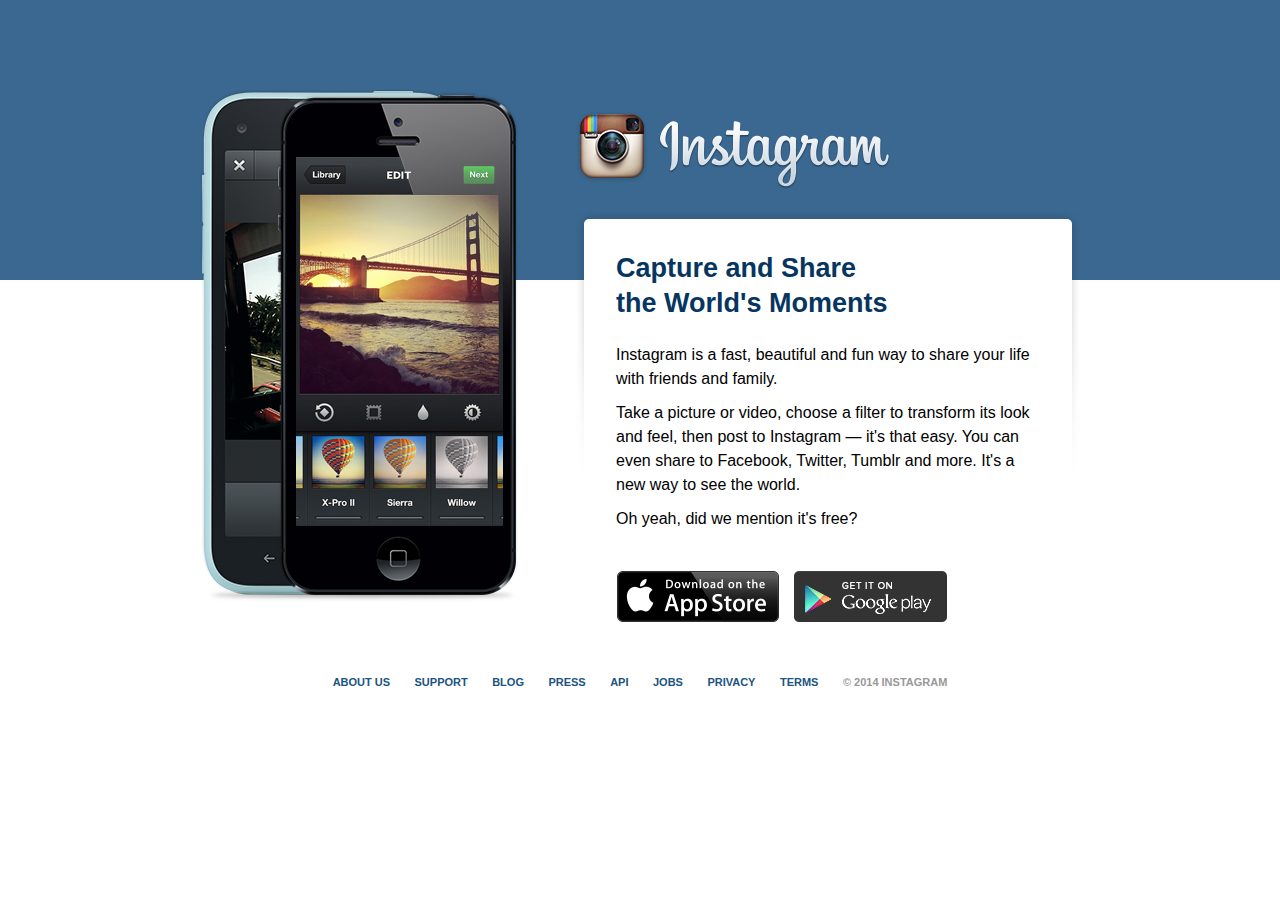
<file: homework/Build-A-Static-Site/instagram_exercise/complete/index.html>
<!DOCTYPE>
<html lang="en">
<head>
  <title>Instagram</title>
  <link href="css/main.css" rel="stylesheet">
</head>
<body>
  <div class="page">

    <div class="content">
      <h1><img src="images/brand.png" alt="Instagram"></h1>

      <div class="main" role="main">
        <h2>Capture and Share<br> the World's Moments</h2>

        <p>Instagram is a <b>fast</b>, <b>beautiful</b> and <b>fun</b> way to share your life with friends and family.</p>

        <p>Take a picture or video, choose a filter to transform its look and feel, then post to Instagram &mdash; it's that easy. You can even share to Facebook, Twitter, Tumblr and more. It's a new way to see the world.</p>

        <p>Oh yeah, did we mention it's free?</p>

        <a href="#">
          <img src="images/badge-iphone.png" alt="Download on the App Store.">
        </a>
        <a href="#">
          <img src="images/badge-android.png" alt="Get it on Google Play.">
        </a>
      </div>
    </div>

    <img src="images/phones.png" class="product-photo" alt="">

    <ul class="footer" role="contentinfo">
      <li><a href="#">About Us</a></li>
      <li><a href="#">Support</a></li>
      <li><a href="#">Blog</a></li>
      <li><a href="#">Press</a></li>
      <li><a href="#">API</a></li>
      <li><a href="#">Jobs</a></li>
      <li><a href="#">Privacy</a></li>
      <li><a href="#">Terms</a></li>
      <li>&copy; 2014 Instagram</li>
    </ul>

  </div>
</body>
</html>
</file>
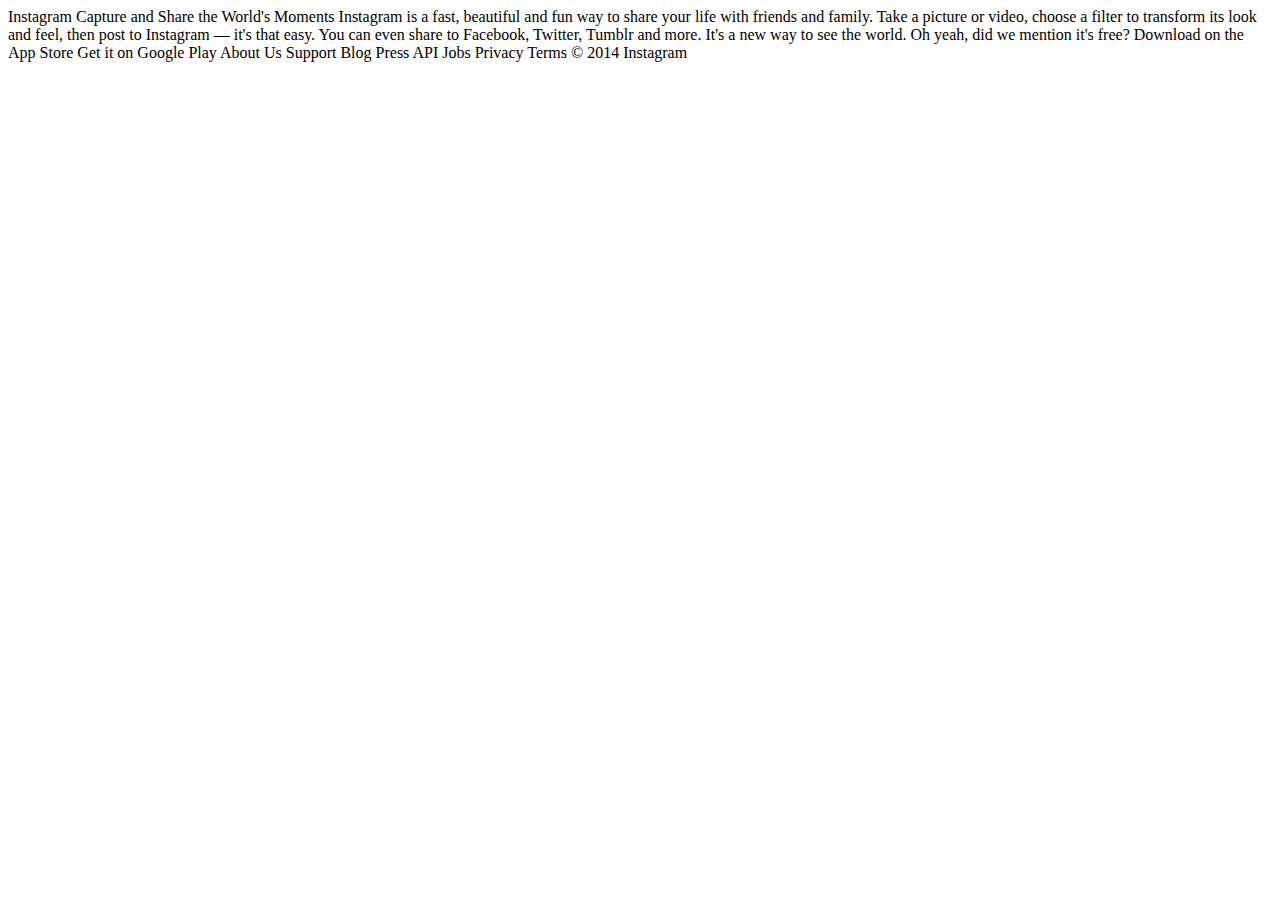
<file: homework/Build-A-Static-Site/instagram_exercise/starter_no_markup/index.html>
<!DOCTYPE>
<html lang="en">
<head>
  <title>Instagram</title>
</head>
<body>
  Instagram

  Capture and Share the World's Moments

  Instagram is a fast, beautiful and fun way to share your life with friends and family.

  Take a picture or video, choose a filter to transform its look and feel, then post to Instagram &mdash; it's that easy. You can even share to Facebook, Twitter, Tumblr and more. It's a new way to see the world.

  Oh yeah, did we mention it's free?

  Download on the App Store
  Get it on Google Play

  About Us 
  Support
  Blog
  Press
  API
  Jobs
  Privacy
  Terms

  &copy; 2014 Instagram
</body>
</html>
</file>
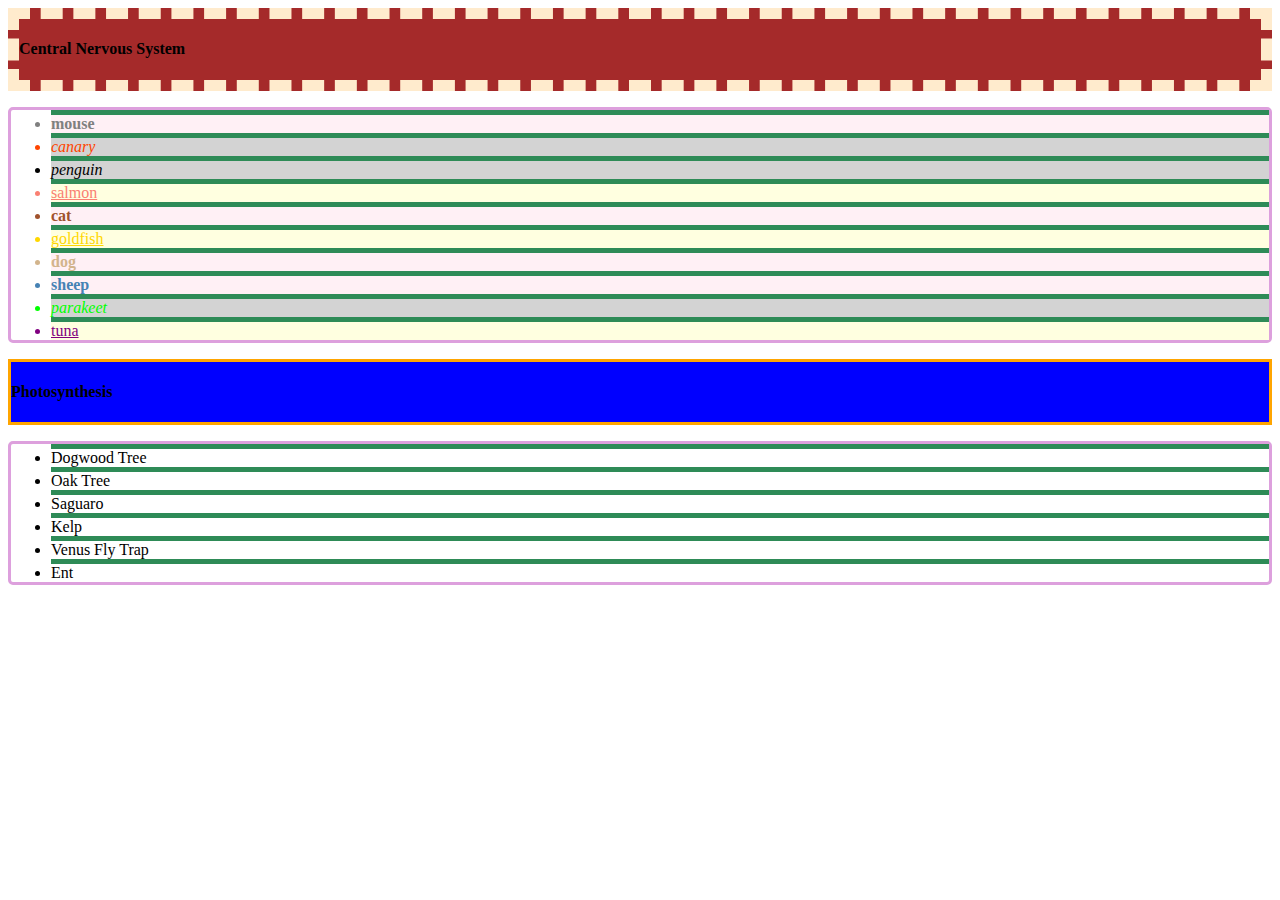
<file: homework/Build-A-Static-Site/css-selector-basics-exercise/solution-code/independent-practice/index.html>
<!DOCTYPE>
<html>
  <head>
  <title>Intro to CSS</title>
  <link rel="stylesheet" type="text/css" href="css/style.css">
  </head>
<body>
  <div id="central">
      <h4>Central Nervous System</h4>
  </div>
  <ul>
      <li class="mammal" id="mouse">mouse</li>
      <li class="bird" id="canary">canary</li>
      <li class="bird" id="penguin">penguin</li>
      <li class="fish" id="salmon">salmon</li>
      <li class="mammal" id="cat">cat</li>
      <li class="fish" id="goldfish">goldfish</li>
      <li class="mammal" id="dog">dog</li>
      <li class="mammal" id="sheep">sheep</li>
      <li class="bird" id="parakeet">parakeet</li>
      <li class="fish" id="tuna">tuna</li>
  </ul>
  <div id="photo">
   <h4>Photosynthesis</h4>
  </div>
  <ul>
      <li>Dogwood Tree</li>
      <li>Oak Tree</li>
      <li>Saguaro</li>
      <li>Kelp</li>
      <li>Venus Fly Trap</li>
      <li>Ent</li>
  </ul>
</body>
</html>
</file>
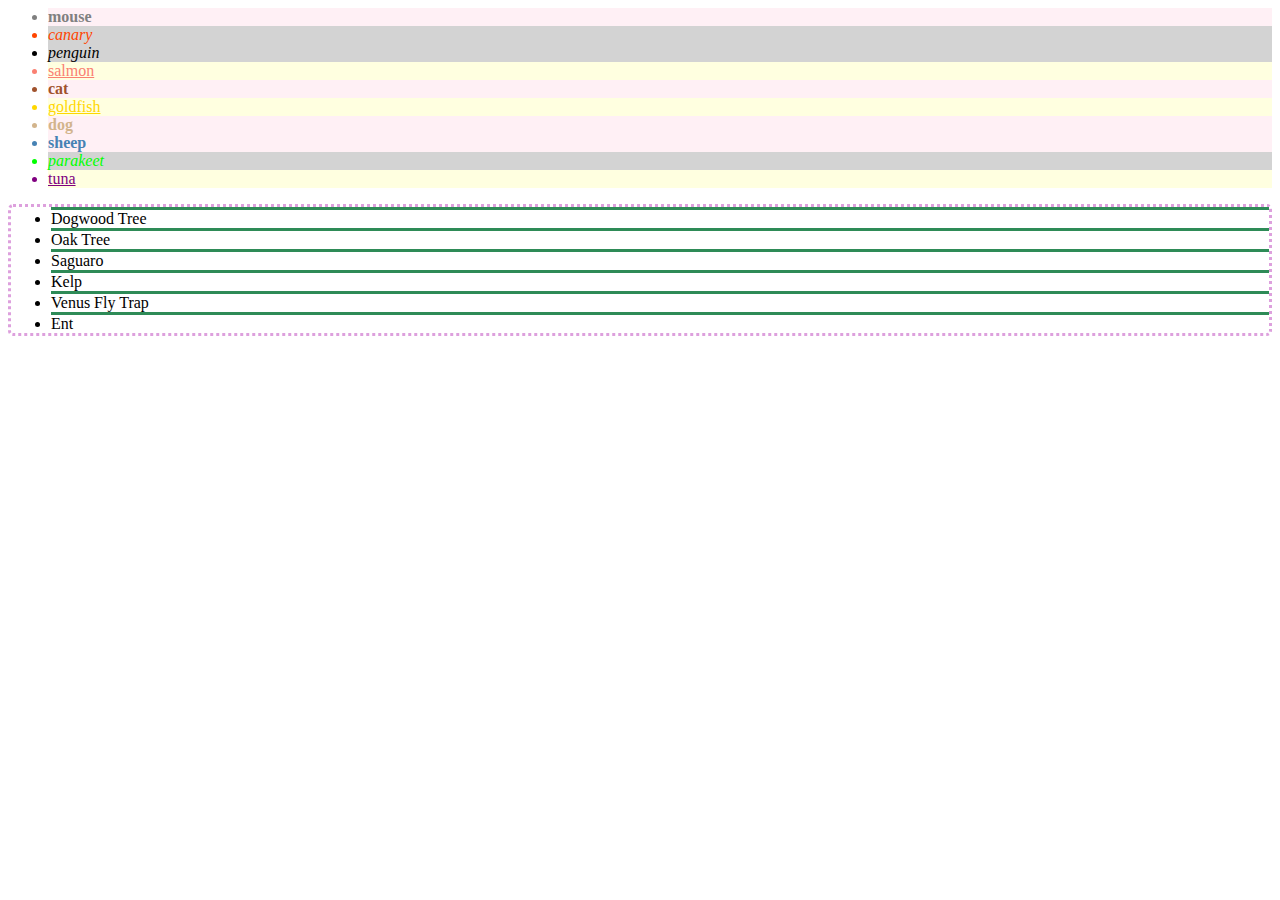
<file: homework/Build-A-Static-Site/css-selector-basics-exercise/starter-code/independent-practice/index.html>
<!DOCTYPE>
<html>
  <head>
  <title>Intro to CSS</title>
  <link rel="stylesheet" href="css/style.css">
  </head>
<body>
  <ul>
    <li id="mouse" class="mammals">mouse</li>
      <li id="canary" class="birds">canary</li>
      <li id="penguin" class="birds">penguin</li>
      <li id="salmon" class="fish">salmon</li>
      <li id="cat" class="mammals">cat</li>
      <li id="goldfish" class="fish">goldfish</li>
      <li id="dog" class="mammals">dog</li>
      <li id="sheep" class="mammals">sheep</li>
      <li id="parakeet" class="birds">parakeet</li>
      <li id="tuna" class="fish">tuna</li>
  </ul>

  <ul id="trees">
    <li>Dogwood Tree</li>
    <li>Oak Tree</li>
    <li>Saguaro</li>
    <li>Kelp</li>
    <li>Venus Fly Trap</li>
    <li>Ent</li>
  </ul>
</body>
</html>
</file>
<file: homework/Build-A-Static-Site/instagram_exercise/complete/css/main.css>
body {
  background: #fff url("../images/bgtile.png") repeat-x;
  font: 200 16px/1.5 "Helvetica Neue", Helvetica, Arial, sans-serif;
  margin: 0;
}

.page {
  margin: 90px auto 0;
  width: 880px;
}

.content {
  float: right;
}

.main {
  background: url("../images/frame.png") no-repeat;
  min-height: 204px;
  padding: 40px;
  width: 424px;
}

.main h2 {
  color: #06365f;
  font-size: 27px;
  line-height: 1.3;
  margin-top: 0;
}

.main p {
  margin: 10px 0;
}

.main a {
  display: inline-block;
  margin-right: 10px;
  margin-top: 30px;
  text-decoration: none;
}

.footer {
  clear: both;
  list-style: none;
  margin: 0 0 20px;
  padding: 0;
  text-align: center;
}

.footer li {
  color: #999;
  display: inline;
  font-size: 11px;
  font-weight: bold;
  margin: 0 10px;
  text-transform: uppercase;
}

.footer a {
  color: #1c5380;
  text-decoration: none;
}

.footer a:hover {
  text-decoration: underline;
}
</file>
<file: homework/Build-A-Static-Site/css-selector-basics-exercise/solution-code/independent-practice/css/style.css>
ul {
border: 3px plum solid;
border-radius: 5px;
}
li {
border-top: 5px seagreen solid;
}
li.mammal {
background-color: lavenderBlush;
font-weight: bold;
}
li.bird {
background-color: lightGray;
font-style: italic;
}
li.fish {
background-color: lightYellow;
text-decoration: underline;
}
header {
border: 5px green groove;
background-color: yellow;
}
#photo {
 border: 3px orange solid;
 background-color: blue;
}
#central{
border: 11px blanchedalmond dashed;
background-color: brown;
}
li#mouse {
  color: gray
}
li#canary {
  color: orangeRed
}
li#penguin {
  color: black
}
li#salmon {
  color: salmon
}
li#cat {
  color: sienna
}
li#goldfish {
  color: gold
}
li#dog {
  color: tan
}
li#sheep {
  color: steelBlue
}
li#parakeet {
  color: lime
}
li#tuna {
  color: purple
}
</file>
<file: homework/Build-A-Static-Site/css-selector-basics-exercise/starter-code/independent-practice/css/style.css>
#trees{
  border: 3px dotted plum;
  border-radius: 5px;
}

#trees li{
  border-top: 3px solid seagreen;
}

.mammals{
    color: red;
    background: lavenderBlush;
    font-weight: bold;
}
.fish{
  color: orange;
  background: lightYellow;
  text-decoration: underline;
}
.birds{
  color: blue;
  background: lightGray;
  font-style: italic;
}
#mouse{
  color: gray;
}
#canary{
  color: orangeRed;
}
#penguin{
  color: black;
}
#salmon{
  color: salmon;
}
#cat{
  color: sienna;
}
#goldfish{
  color: gold;
}
#dog{
  color: tan;
}
#sheep{
  color: steelBlue;
}
#parakeet{
  color: lime;
}
#tuna{
  color: purple;
}
</file>
